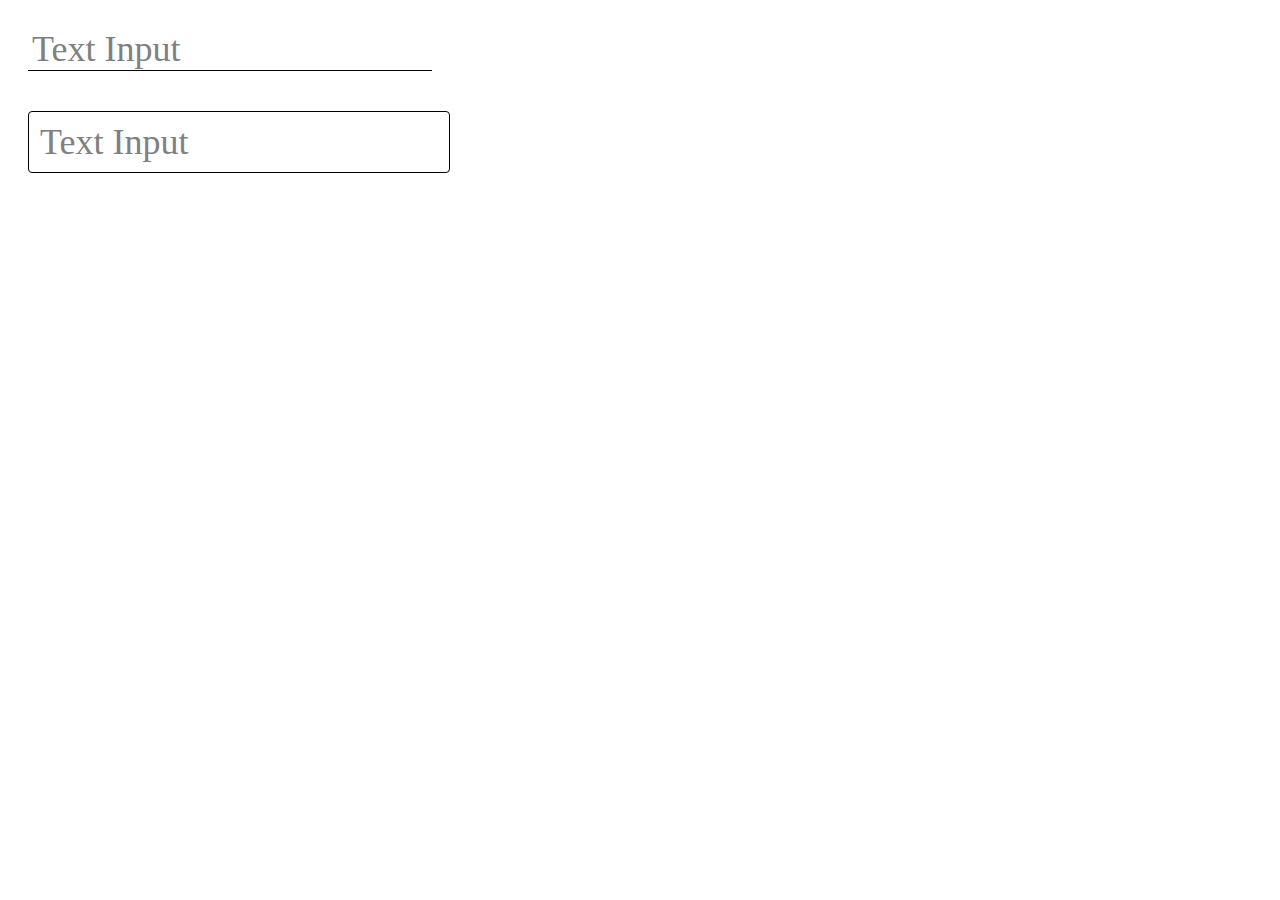
<file: week7/material_label/index.html>
<!DOCTYPE html>
<html lang="en">
<head>
  <meta charset="UTF-8">
  <meta name="viewport" content="width=device-width, initial-scale=1.0">
  <title>Material Inputfields</title>

  <link href="style.css" rel="stylesheet" />
</head>
<body>
  <section>
    <div class="material-input-wrapper">
      <input type="text" id="input0" placeholder=" "/>
      <label for="input0">Text Input</label>
    </div>

    <div class="material-input-wrapper">
      <input class="outlined" type="text" id="input1" placeholder=" "/>
      <label for="input1">Text Input</label>
    </div>
  </section>
</body>
</html>
</file>
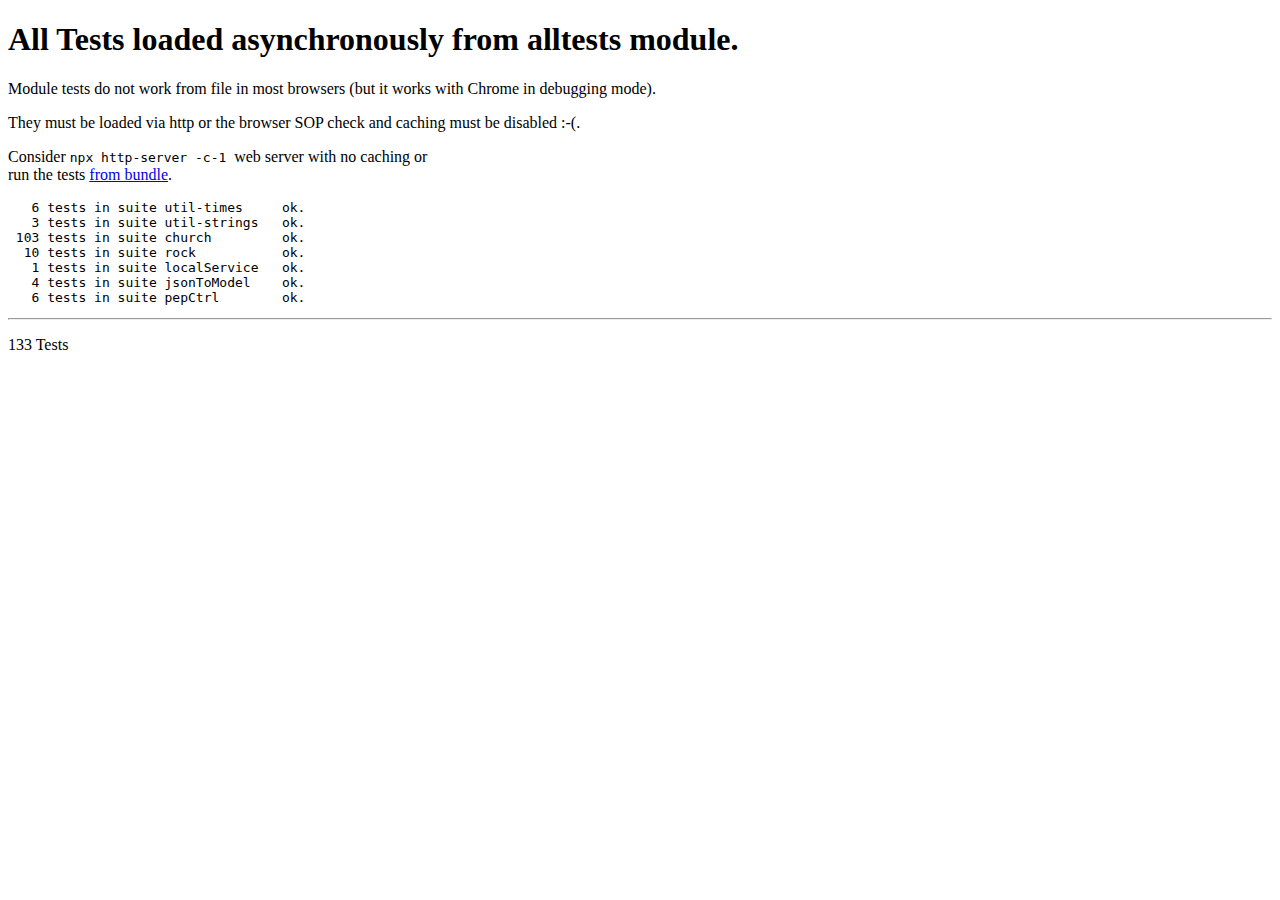
<file: week12/allTestsAsync.html>
<!DOCTYPE html>
<html>
<head>
    <title> All Tests from Module</title>
</head>
<body>

<h1>All Tests loaded asynchronously from alltests module.</h1>

<p>Module tests do not work from file in most browsers (but it works with Chrome in debugging mode).</p>
<p>They must be loaded via http or the browser SOP check and caching must be disabled :-(.</p>
<p>Consider <tt>npx http-server -c-1 </tt> web server with no caching or <br>
   run the tests <a href="./allTests.html">from bundle</a>.</p>


<pre id="out"></pre>

<hr/>

<p id="grossTotal"></p>

<!--no inline function to please FF-->
<script src="./asyncStarter.js" type="module"></script>


</body>
</html>
</file>
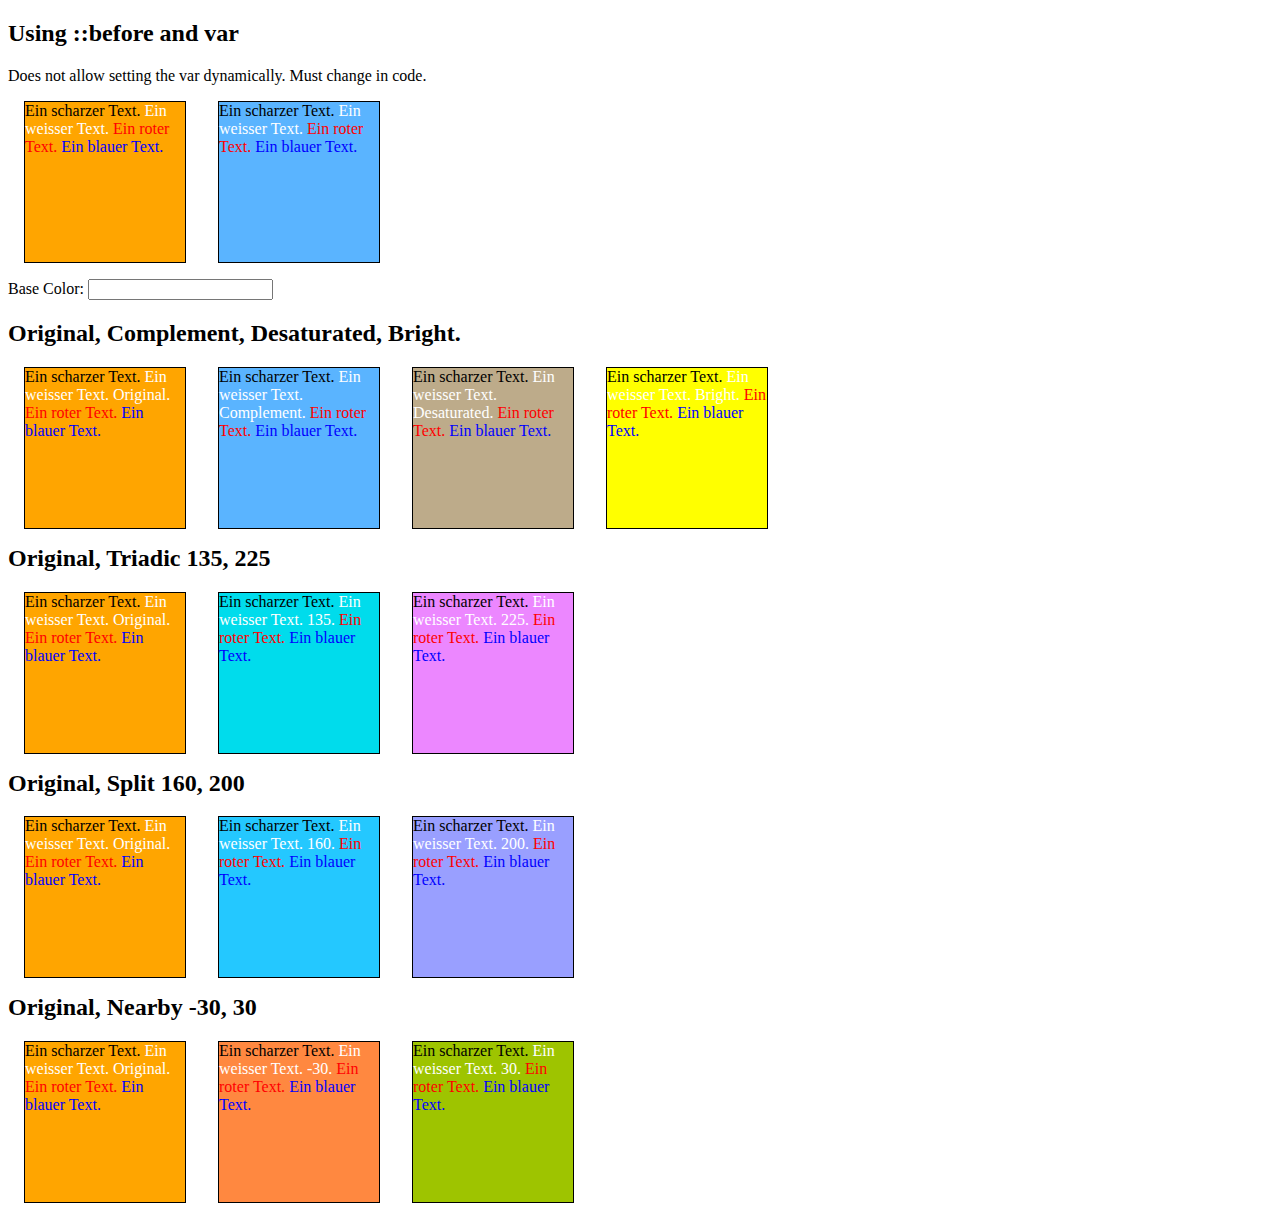
<file: week12/CalculatedColors.html>
<!DOCTYPE html>
<html lang="en">
<head>
    <meta charset="UTF-8">
    <title>Title</title>
    <style>

        :root {
            margin:     0;
            padding:    0;
            box-sizing: border-box;
            font-family: "Helvetica Neue", "sans-serif";
        }


        section {
            clear:both;
        }

        .colored {
            --color-background-base: orange;
            float: left;
            width: 10em;
            height: 10em;
            border: 1px solid black;
            margin: 0 1em 1em 1em;
            background-color: transparent;
            position: relative;
        }
        .colored::before {
            content: '';
            position: absolute;
            top: 0; left: 0; height: inherit; width: inherit;
            background-color: var(--color-background-base);
            z-index: -1;
        }

        .colored.complement::before {
            filter: hue-rotate(180deg);
        }

        /* ---------------------------- */

        .content {
            float: left;
            width: 10em;
            height: 10em;
            border: 1px solid black;
            margin: 0 1em 1em 1em;
            background-color: transparent;
            position: relative;
        }

        .backdrop {
            position: absolute;
            top: 0; left: 0; height: inherit; width: inherit;
            background-color: orange;
            z-index: -1; /* get it off the stacking context */
        }

        .backdrop.complement {
            filter: hue-rotate(180deg);
        }
        .backdrop.desaturated {
            filter: saturate(20%);
        }
        .backdrop.bright {
            filter: brightness(500%);
        }

        .backdrop.mercedes-1 {
            filter: hue-rotate(135deg);
        }

        .backdrop.mercedes-2 {
            filter: hue-rotate(225deg);
        }

        .backdrop.split-1 {
            filter: hue-rotate(160deg);
        }

        .backdrop.split-2 {
            filter: hue-rotate(200deg);
        }

        .backdrop.nearby-1 {
            filter: hue-rotate(-30deg);
        }

        .backdrop.nearby-2 {
            filter: hue-rotate(30deg);
        }


    </style>
</head>
<body>


<main>

    <section>
        <h2>Using ::before and var</h2>
        <p>Does not allow setting the var dynamically. Must change in code.</p>
        <div class="colored original">
            <span style="color:black">Ein scharzer Text.</span>
            <span style="color:white">Ein weisser Text.</span>
            <span style="color:red">Ein roter Text.</span>
            <span style="color:blue">Ein blauer Text.</span>
        </div>
        <div class="colored complement">
            <span style="color:black">Ein scharzer Text.</span>
            <span style="color:white">Ein weisser Text.</span>
            <span style="color:red">Ein roter Text.</span>
            <span style="color:blue">Ein blauer Text.</span>
        </div>
    </section>

    <section>
        Base Color: <input id="colorinput" type="text" value="">
    </section>

    <section>

        <h2>Original, Complement, Desaturated, Bright.</h2>

        <div class="content">
            <div class="backdrop original"></div>
            <span style="color:black">Ein scharzer Text.</span>
            <span style="color:white">Ein weisser Text. Original.</span>
            <span style="color:red">Ein roter Text.</span>
            <span style="color:blue">Ein blauer Text.</span>
        </div>

        <div class="content">
            <div class="backdrop complement"></div>
            <span style="color:black">Ein scharzer Text.</span>
            <span style="color:white">Ein weisser Text. Complement. </span>
            <span style="color:red">Ein roter Text.</span>
            <span style="color:blue">Ein blauer Text.</span>
        </div>
        <div class="content">
            <div class="backdrop desaturated"></div>
            <span style="color:black">Ein scharzer Text.</span>
            <span style="color:white">Ein weisser Text. Desaturated.</span>
            <span style="color:red">Ein roter Text.</span>
            <span style="color:blue">Ein blauer Text.</span>
        </div>
        <div class="content">
            <div class="backdrop bright"></div>
            <span style="color:black">Ein scharzer Text.</span>
            <span style="color:white">Ein weisser Text. Bright. </span>
            <span style="color:red">Ein roter Text.</span>
            <span style="color:blue">Ein blauer Text.</span>
        </div>

    </section>


    <section>

        <h2>Original, Triadic 135, 225 </h2>

        <div class="content">
            <div class="backdrop original"></div>
            <span style="color:black">Ein scharzer Text.</span>
            <span style="color:white">Ein weisser Text. Original.</span>
            <span style="color:red">Ein roter Text.</span>
            <span style="color:blue">Ein blauer Text.</span>
        </div>

        <div class="content">
            <div class="backdrop mercedes-1"></div>
            <span style="color:black">Ein scharzer Text.</span>
            <span style="color:white">Ein weisser Text. 135. </span>
            <span style="color:red">Ein roter Text.</span>
            <span style="color:blue">Ein blauer Text.</span>
        </div>
        <div class="content">
            <div class="backdrop mercedes-2"></div>
            <span style="color:black">Ein scharzer Text.</span>
            <span style="color:white">Ein weisser Text. 225.</span>
            <span style="color:red">Ein roter Text.</span>
            <span style="color:blue">Ein blauer Text.</span>
        </div>

    </section>


    <section>

        <h2>Original, Split 160, 200 </h2>

        <div class="content">
            <div class="backdrop original"></div>
            <span style="color:black">Ein scharzer Text.</span>
            <span style="color:white">Ein weisser Text. Original.</span>
            <span style="color:red">Ein roter Text.</span>
            <span style="color:blue">Ein blauer Text.</span>
        </div>

        <div class="content">
            <div class="backdrop split-1"></div>
            <span style="color:black">Ein scharzer Text.</span>
            <span style="color:white">Ein weisser Text. 160. </span>
            <span style="color:red">Ein roter Text.</span>
            <span style="color:blue">Ein blauer Text.</span>
        </div>
        <div class="content">
            <div class="backdrop split-2"></div>
            <span style="color:black">Ein scharzer Text.</span>
            <span style="color:white">Ein weisser Text. 200.</span>
            <span style="color:red">Ein roter Text.</span>
            <span style="color:blue">Ein blauer Text.</span>
        </div>

    </section>


    <section>

        <h2>Original, Nearby -30, 30 </h2>

        <div class="content">
            <div class="backdrop original"></div>
            <span style="color:black">Ein scharzer Text.</span>
            <span style="color:white">Ein weisser Text. Original.</span>
            <span style="color:red">Ein roter Text.</span>
            <span style="color:blue">Ein blauer Text.</span>
        </div>

        <div class="content">
            <div class="backdrop nearby-1"></div>
            <span style="color:black">Ein scharzer Text.</span>
            <span style="color:white">Ein weisser Text. -30. </span>
            <span style="color:red">Ein roter Text.</span>
            <span style="color:blue">Ein blauer Text.</span>
        </div>
        <div class="content">
            <div class="backdrop nearby-2"></div>
            <span style="color:black">Ein scharzer Text.</span>
            <span style="color:white">Ein weisser Text. 30.</span>
            <span style="color:red">Ein roter Text.</span>
            <span style="color:blue">Ein blauer Text.</span>
        </div>

    </section>
    

</main>



<script>
    colorinput.onchange = evt => {
        document.querySelectorAll('.backdrop').forEach( elem => {
            elem.style['background-color'] = colorinput.value;
        })
    }
</script>


</body>

</html>
</file>
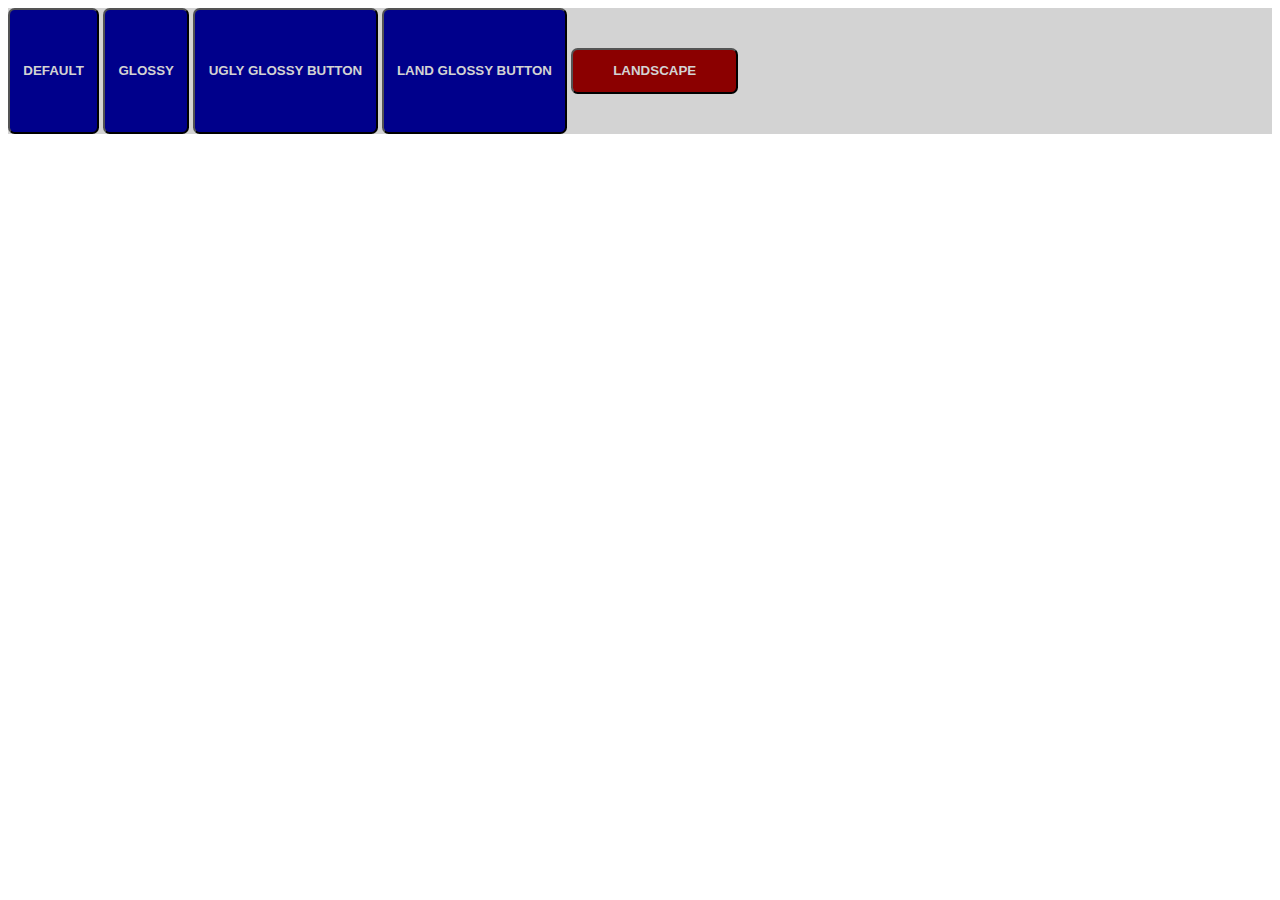
<file: week13/Glossy-hover.html>
<!DOCTYPE html>
<html lang="en">
<head>
    <meta charset="UTF-8">
    <title>Title</title>
    <style>

        :root {
            margin:     0;
            padding:    0;
            box-sizing: border-box;
            font-family: "Helvetica Neue", "sans-serif";
        }

        main {
            background-color: lightgrey;
        }

        button {
            color: lightgrey;
        }

        .portrait {
            font-weight: bold;
            text-decoration: none;
            text-transform: uppercase;
            background: darkblue;
            padding: 4em 1em 4em 1em;
            border-radius: .5em;
        }

        .landscape {
            font-weight: bold;
            text-decoration: none;
            text-transform: uppercase;
            background: darkred;
            padding: 1em 3em 1em 3em;
            border-radius: .5em;
        }


        .port {
            --glossy-stretch: 600%;
        }
        .land {
            --glossy-stretch: 300%;
        }

        .glossy {
            /* assume we have display: block; or inline-block*/
            position:relative;
        }
        .glossy:hover::before {
            opacity: 0.3;
            background-size: var(--glossy-stretch, 600%) 200%;
            transition: all .7s;
        }
        .glossy::before {
            content: ' ';
            position: absolute;
            width: 100%;
            height: 100%;
            border-radius: inherit;
            background-image: radial-gradient(circle at 100% 100%, transparent 0%, transparent 90%, white 90%, white 100%);
            top: 0;
            left: 0;
            opacity: 0;
            background-size: 100% 100%;

        }

    </style>
</head>
<body>


<main>
        <button class="portrait  glossy"      >Default</button>
        <button class="portrait  glossy port" >Glossy</button>
        <button class="portrait  glossy"      >Ugly Glossy Button</button>
        <button class="portrait  glossy land" >Land Glossy Button</button>
        <button class="landscape glossy land" >Landscape</button>

</main>



</body>

</html>
</file>
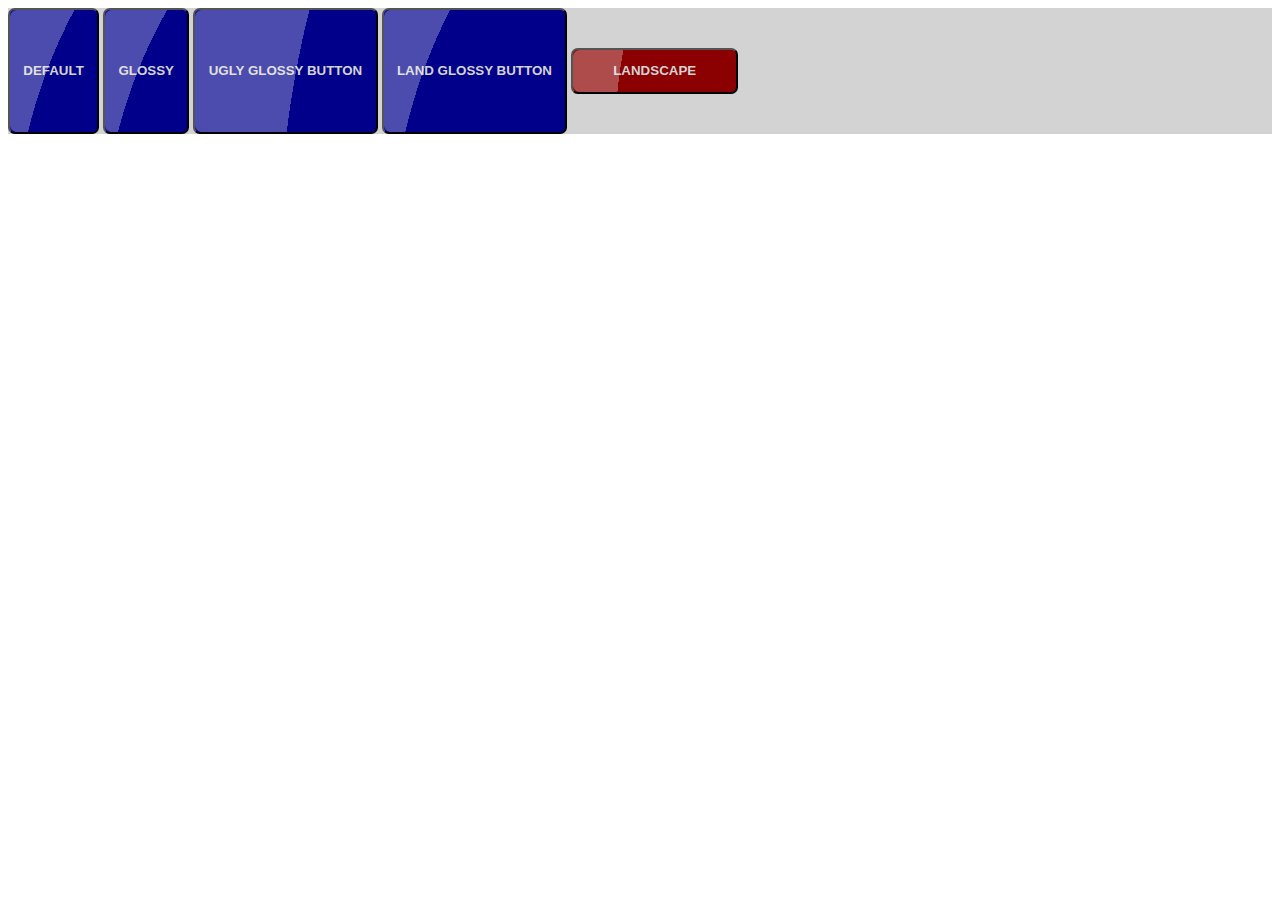
<file: week13/Glossy.html>
<!DOCTYPE html>
<html lang="en">
<head>
    <meta charset="UTF-8">
    <title>Title</title>
    <style>

        :root {
            margin:     0;
            padding:    0;
            box-sizing: border-box;
            font-family: "Helvetica Neue", "sans-serif";
        }

        main {
            background-color: lightgrey;
        }

        button {
            color: lightgrey;
        }

        .portrait {
            font-weight: bold;
            text-decoration: none;
            text-transform: uppercase;
            background: darkblue;
            padding: 4em 1em 4em 1em;
            border-radius: .5em;
        }

        .landscape {
            font-weight: bold;
            text-decoration: none;
            text-transform: uppercase;
            background: darkred;
            padding: 1em 3em 1em 3em;
            border-radius: .5em;
        }


        .port {
            --glossy-stretch: 600%;
        }
        .land {
            --glossy-stretch: 300%;
        }

        .glossy {
            /* assume we have display: block; or inline-block*/
            position:relative;
        }
        .glossy::before {
            content: ' ';
            position: absolute;
            width: 100%;
            height: 100%;
            border-radius: inherit;
            background-image: radial-gradient(circle at 100% 100%, transparent 0%, transparent 90%, white 90%, white 100%);
            top: 0;
            left: 0;
            opacity: .3;
            background-size: var(--glossy-stretch, 600%) 200%;
        }

    </style>
</head>
<body>


<main>
        <button class="portrait  glossy"      >Default</button>
        <button class="portrait  glossy port" >Glossy</button>
        <button class="portrait  glossy"      >Ugly Glossy Button</button>
        <button class="portrait  glossy land" >Land Glossy Button</button>
        <button class="landscape glossy land" >Landscape</button>

</main>



</body>

</html>
</file>
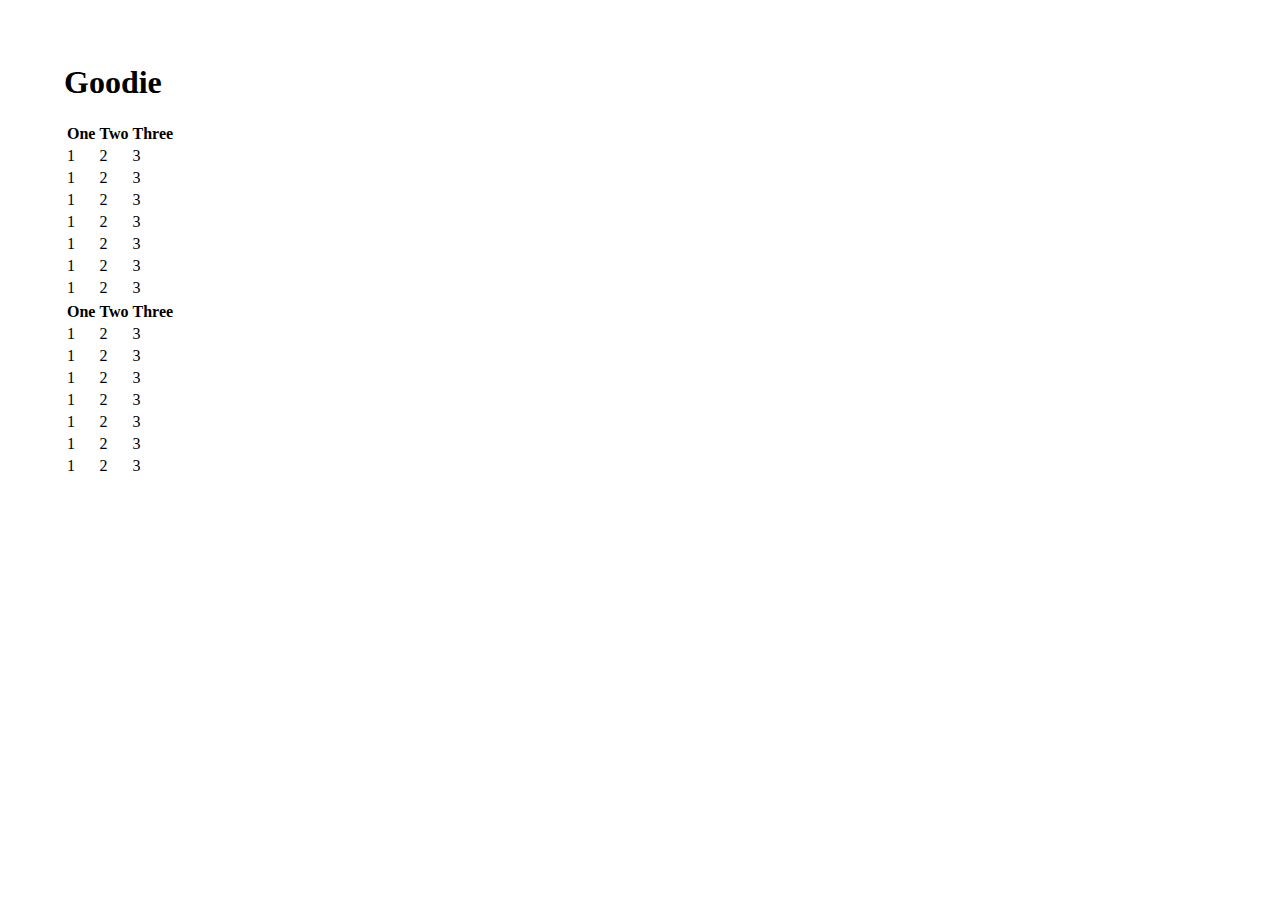
<file: week13/Goodie-Visible-Header.html>
<!DOCTYPE html>
<html>
<head>
  <title>Goodie</title>
  <style>
      body {
          margin: 4rem;
          box-sizing: border-box;
      }
      thead tr {
          position: sticky;
          top: 0;
      }
  </style>
</head>

<body>

<h1>Goodie</h1>

<main>
    <table>
        <thead>
            <tr>
                <th>One</th><th>Two</th><th>Three</th>
            </tr>
        </thead>
        <tbody>
        <tr><td>1</td><td>2</td><td>3</td></tr>
        <tr><td>1</td><td>2</td><td>3</td></tr>
        <tr><td>1</td><td>2</td><td>3</td></tr>
        <tr><td>1</td><td>2</td><td>3</td></tr>
        <tr><td>1</td><td>2</td><td>3</td></tr>
        <tr><td>1</td><td>2</td><td>3</td></tr>
        <tr><td>1</td><td>2</td><td>3</td></tr>
        </tbody>
    </table><table>
        <thead>
            <tr>
                <th>One</th><th>Two</th><th>Three</th>
            </tr>
        </thead>
        <tbody>
        <tr><td>1</td><td>2</td><td>3</td></tr>
        <tr><td>1</td><td>2</td><td>3</td></tr>
        <tr><td>1</td><td>2</td><td>3</td></tr>
        <tr><td>1</td><td>2</td><td>3</td></tr>
        <tr><td>1</td><td>2</td><td>3</td></tr>
        <tr><td>1</td><td>2</td><td>3</td></tr>
        <tr><td>1</td><td>2</td><td>3</td></tr>
        </tbody>
    </table>
</main>

</body>
</html>
</file>
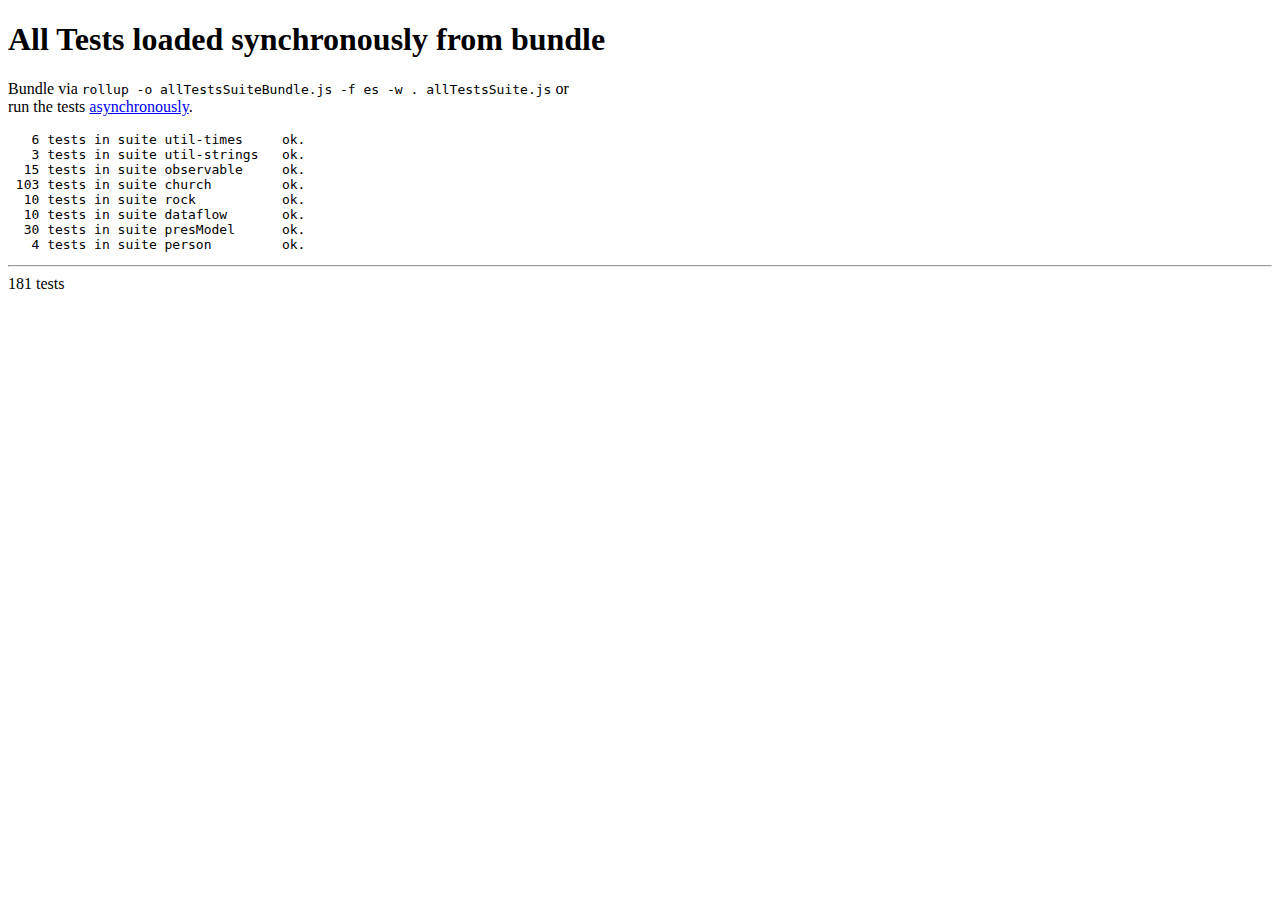
<file: week14/allTests.html>
<!DOCTYPE html>
<html>
<head>
    <title> All Tests from Bundle</title>
</head>
<body>

<h1>All Tests loaded synchronously from bundle</h1>

<p>Bundle via <tt>rollup -o allTestsSuiteBundle.js -f es -w . allTestsSuite.js</tt> or <br>
   run the tests <a href="./allTestsAsync.html">asynchronously</a>.</p>


<pre id="out"></pre>

<!--all asynchronous tests bundled and executed in a synchronous fashion-->
<script src="./allTestsSuiteBundle.js"></script>

<hr/>

<script>
    // Since the bundle is loaded before this code, we can refer to the "total" in the global namespace
    document.writeln(total);
</script>
tests

</body>
</html>
</file>
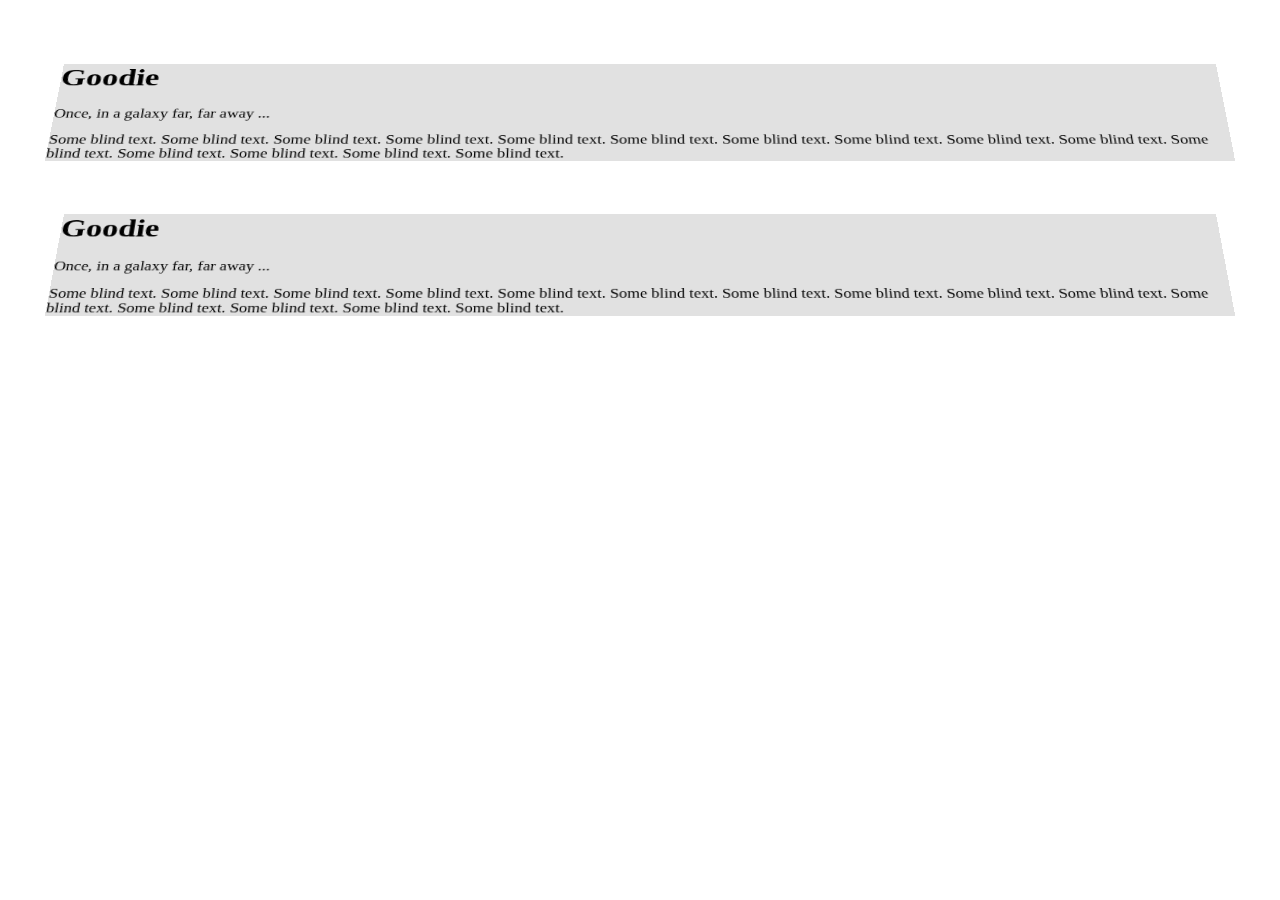
<file: week15/Goodie-Almost-3D.html>
<!DOCTYPE html>
<html>
<head>
  <title>Goodie</title>
  <style>
      body {
          margin: 4rem;
          box-sizing: border-box;
      }
      main {
          perspective: 200vw;
      }
      main div {
          background-color: #e1e1e1;
          transform: rotateX(40deg);
          transform-origin: top center;
      }
  </style>
</head>

<body>


<main>
    <div>
    <h1>Goodie</h1>
        <p>Once, in a galaxy far, far away ...</p>
    <p>Some blind text. Some blind text. Some blind text. Some blind text. Some blind text.
        Some blind text. Some blind text. Some blind text. Some blind text. Some blind text.
        Some blind text. Some blind text. Some blind text. Some blind text. Some blind text.
    </p>
    </div>
    <div>
    <h1>Goodie</h1>
        <p>Once, in a galaxy far, far away ...</p>
    <p>Some blind text. Some blind text. Some blind text. Some blind text. Some blind text.
        Some blind text. Some blind text. Some blind text. Some blind text. Some blind text.
        Some blind text. Some blind text. Some blind text. Some blind text. Some blind text.
    </p>
    </div>
</main>

</body>
</html>
</file>
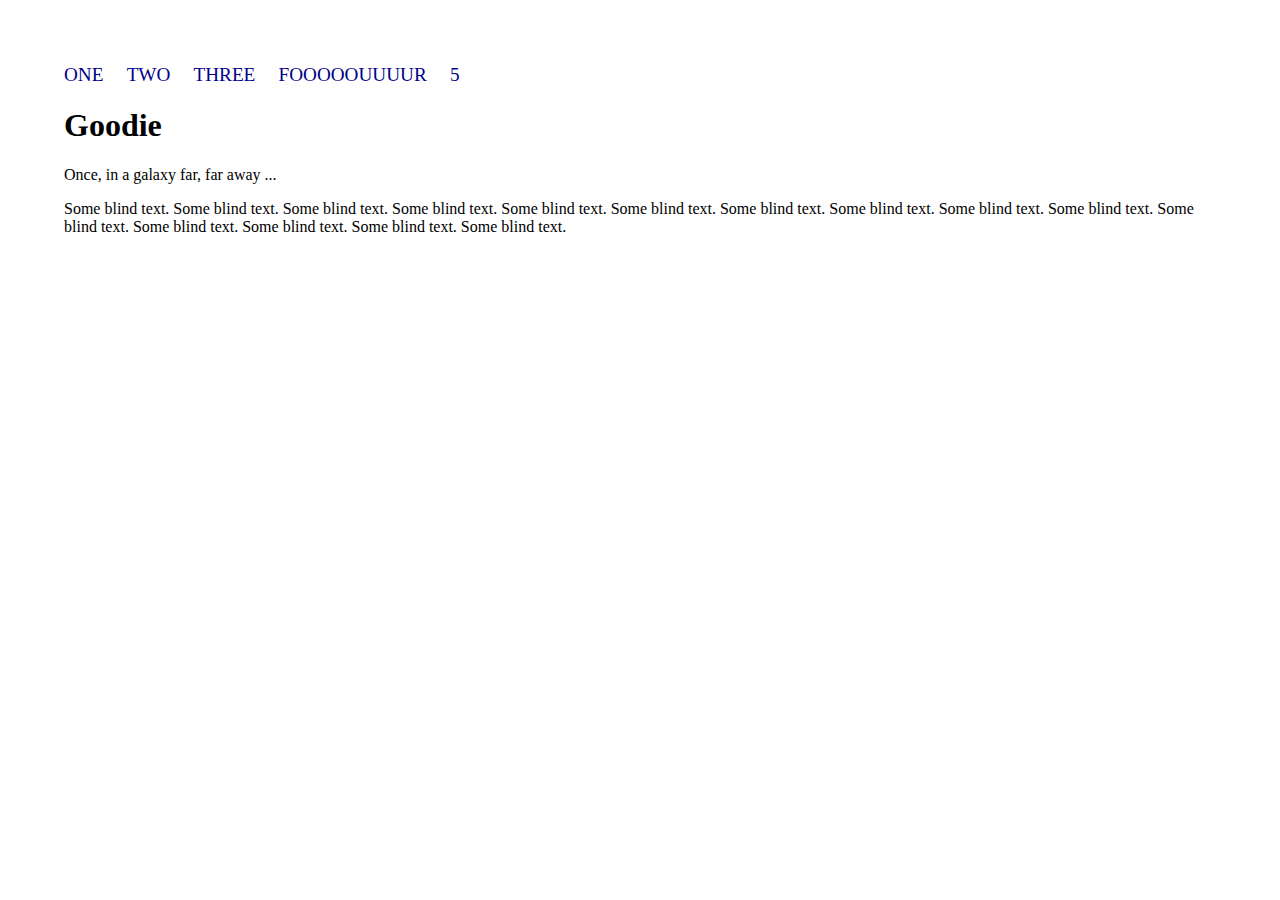
<file: week15/NavbarIndicator.html>
<!DOCTYPE html>
<html>
<head>
  <title>Goodie</title>
  <style>
      body {
          margin: 4rem;
          box-sizing: border-box;
      }
      nav {
          position: relative;
      }
      nav a {
          margin: 0 1em 0 0 ;
          font-family: "Helvetica Neue", "sans-serif";
          font-size: larger;
          color: darkblue;
          text-decoration: none;
          text-transform: uppercase;
      }
      nav #marker {
          position: absolute;
          left: 0;
          width: 0;
          background: darkmagenta;
          height: .2em;
          bottom: -0.2em;
          transition: all linear .3s ;
      }

  </style>
</head>

<body>
<nav>
    <div id="marker"></div>
    <a href="#">One</a>
    <a href="#">Two</a>
    <a href="#">Three</a>
    <a href="#">Fooooouuuur</a>
    <a href="#">5</a>
</nav>

<main>
    <div>
    <h1>Goodie</h1>
        <p>Once, in a galaxy far, far away ...</p>
    <p>Some blind text. Some blind text. Some blind text. Some blind text. Some blind text.
        Some blind text. Some blind text. Some blind text. Some blind text. Some blind text.
        Some blind text. Some blind text. Some blind text. Some blind text. Some blind text.
    </p>
    </div>
</main>

<script>
    const marker  = document.querySelector("nav #marker");
    const anchors = document.querySelectorAll("nav a");
    const indicator = evt => {
        marker.style.left  = evt.target.offsetLeft + "px";
        marker.style.width = evt.target.offsetWidth + "px";
    }
    anchors.forEach( anchor => anchor.addEventListener("click", indicator) )

</script>

</body>
</html>
</file>
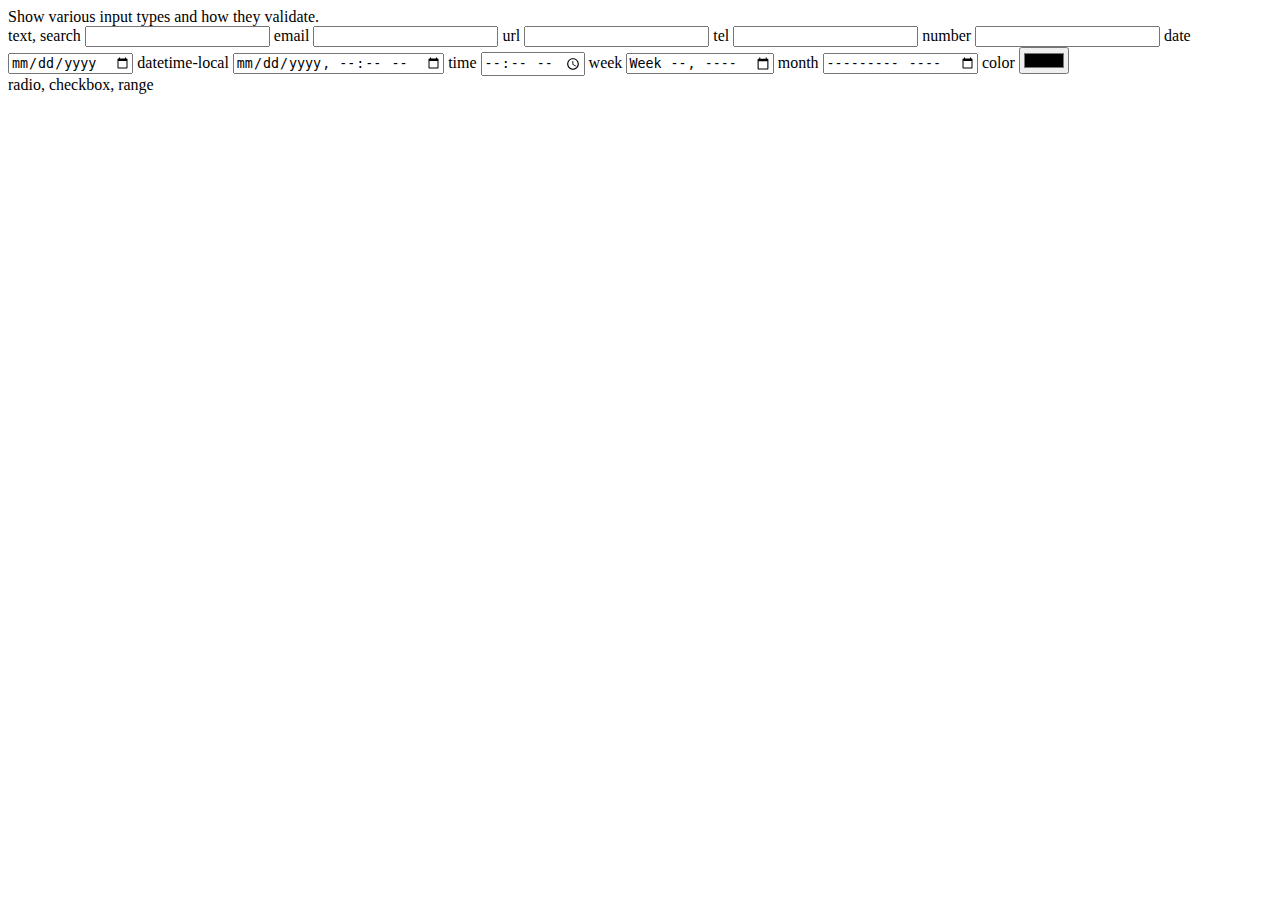
<file: week2/CSSValidation.html>
<!DOCTYPE html>
<html lang="en">
<head>
    <meta charset="UTF-8">
    <title>CSSValidation</title>
    <style>

        /* todo: style the form */

        /* todo: style invalid input */

    </style>
</head>
<body>

Show various input types and how they validate.

<form>
    <label>text, search  </label>  <input id="input1" type="text" pattern="[a-z]*">
    <label>email         </label>  <input type="email" >
    <label>url           </label>  <input type="url" >
    <label>tel           </label>  <input type="tel" >
    <label>number        </label>  <input type="number" >
    <label>date          </label>  <input type="date" >
    <label>datetime-local</label>  <input type="datetime-local" >
    <label>time          </label>  <input type="time" >
    <label>week          </label>  <input type="week" >
    <label>month         </label>  <input type="month" >
    <label>color         </label>  <input type="color" >
</form>
radio, checkbox, range

<script>
    const input1 = document.getElementById("input1");
    input1.oninput = _ => console.dir(input1);

</script>

</body>
</html>
</file>
<file: week7/material_label/style.css>
:root {
  --md-input-placeholder-font-size: 36px;
  --md-input-placeholder-font-size-small: 12px;

  --md-input-size: 40px;
  --md-input-width: 400px;
  --md-outlined-padding: 10px;

  --primary-color: darkorange;
}

body {
  padding-top: 20px;
  padding-left: 20px;
}

.material-input-wrapper {
  position: relative;
  margin-bottom: 40px;
}

.material-input-wrapper > label {
  position: relative;
  top: 0;
  left: -4px;
  color: gray;
  cursor: text;
  margin-left: calc(-1 * var(--md-input-width)); /* Move Label over <input> */

  font-size: var(--md-input-placeholder-font-size);
  transition: ease-in-out .2s;
}

.material-input-wrapper > input[type=text] {
  outline: none; /* Disable default input outline */
  height: var(--md-input-size);
  width: var(--md-input-width);
  font-size: var(--md-input-placeholder-font-size);
  border: 0;
  border-bottom: 1px solid black;
  background-size: 0 1px;
}


/* Animated bottom border (if not outlined) */
.material-input-wrapper > input[type=text]:not(.outlined):focus {
  border-color: transparent;
  background-image: linear-gradient(var(--primary-color), var(--primary-color));
  background-repeat: no-repeat;
  background-size: 100% 1px;
  background-position: center bottom;
  transition: background-size linear .2s;
}

/** Outlined material-inputs */
.material-input-wrapper > input[type=text].outlined {
  border: 1px solid black;
  border-radius: 4px;
  padding: calc(var(--md-outlined-padding));
}
.material-input-wrapper > input[type=text].outlined:focus {
  border-color: var(--primary-color);
}
.material-input-wrapper > input[type=text].outlined + label {
  background-color: white;
  margin-left: calc(-1 * var(--md-input-width) - var(--md-outlined-padding)); /* Added additional margin for padding */
}

.material-input-wrapper > input[type=text].outlined:not(:placeholder-shown) + label {
  padding-left: calc(var(--md-outlined-padding) / 2); /* Add a bit of whitespace on the left and right of the label */
  padding-right: calc(var(--md-outlined-padding) / 2);
  left: calc(-1 * var(--md-outlined-padding)); /* Offset padding */
}

/* If the input is dirty (placeholder is not shown) move to top and make text smaller */
.material-input-wrapper > input[type=text]:focus + label,
.material-input-wrapper > input[type=text]:not(:placeholder-shown) + label {
  top: calc(-1 * var(--md-input-size));
  font-size: var(--md-input-placeholder-font-size-small);
}
</file>
